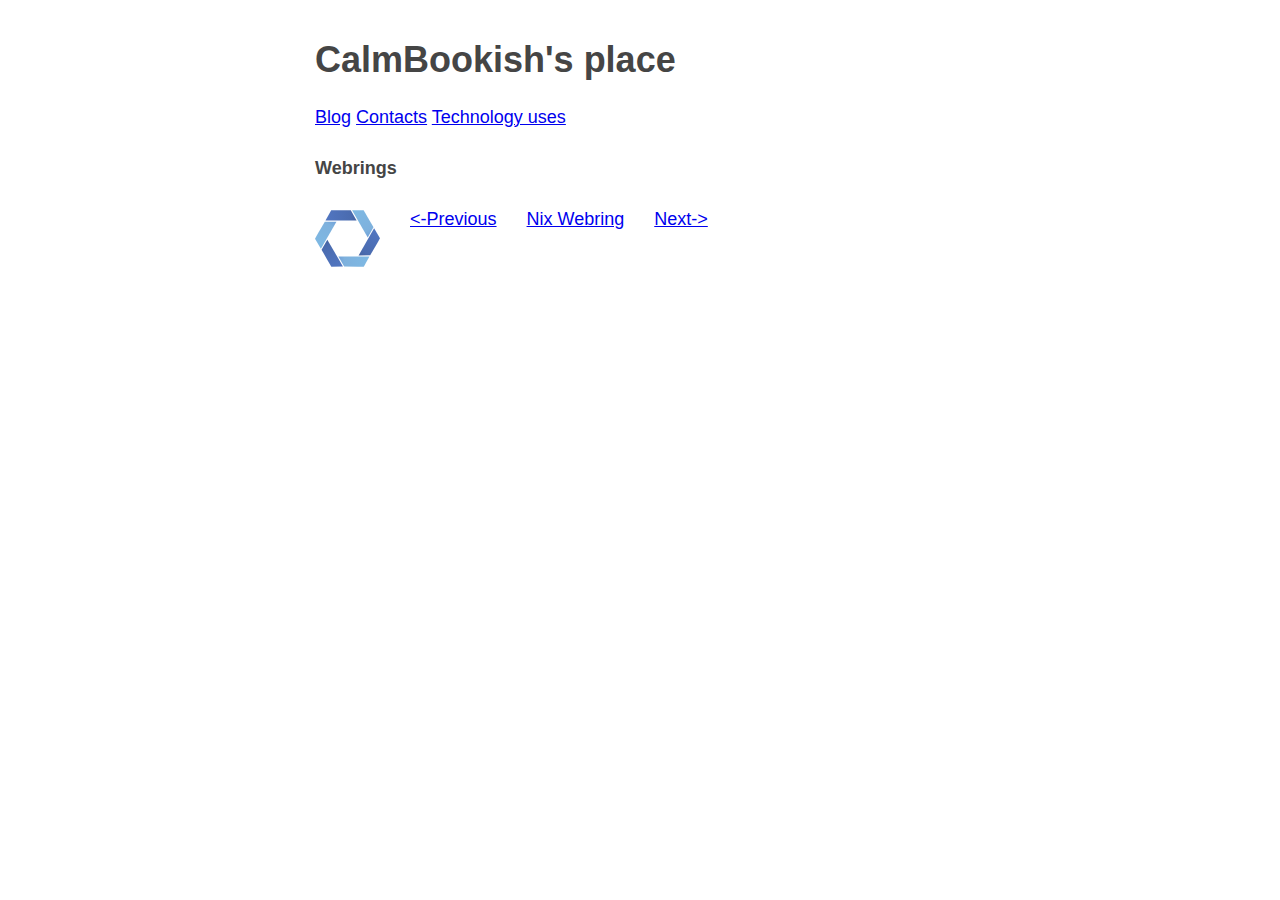
<file: index.html>
<!DOCTYPE html>
<html lang="en">
<head>
    <meta charset="UTF-8">
    <meta name="viewport" content="width=device-width, initial-scale=1.0">
    <title>CalmBookish's nutshell</title>
    <link rel="stylesheet" href="styles/index.css">
    <link rel="stylesheet" href="https://darkosparko.nekoweb.org/webrings/tankwebring/tankring.css">
</head>
<body>
    <h1>CalmBookish's place</h1>
    <div class="text">
        <div class="navbar">
            <a href = "./blog.html">Blog</a>
            <a href = "./contacts.html">Contacts</a>
            <a href="./mytech.html">Technology uses</a>
        </div>
        <h4>Webrings</h4>
        <div class = "nixring">
            <img class="nix" src="img/nix-webring.svg">
            <a href = "https://nixwebr.ing/prev/calmbookish"><-Previous</a> <a href = "https://nixwebr.ing">Nix Webring</a> <a href = "https://nixwebr.ing/next/calmbookish">Next-></a>
        </div>
        <div id='tankring'>
            <script type="text/javascript" src="https://darkosparko.nekoweb.org/webrings/tankwebring/tankring-variables.js"></script>
            <script type="text/javascript" src="https://darkosparko.nekoweb.org/webrings/tankwebring/tankring-widget.js"></script>
        </div>   
    </div>
</body>
</html>
</file>
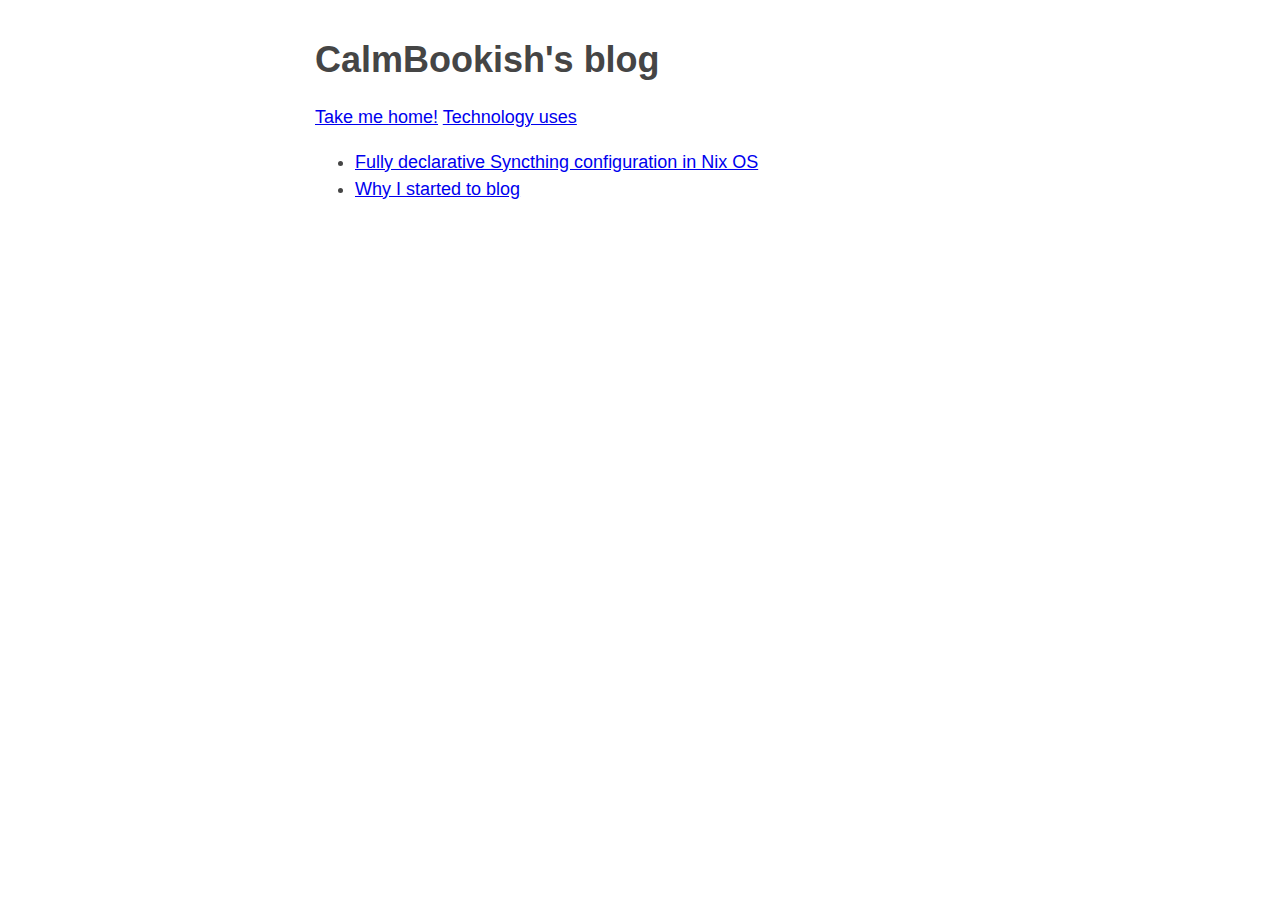
<file: blog.html>
<!DOCTYPE html>
<html lang="en">
<head>
    <meta charset="UTF-8">
    <meta name="viewport" content="width=device-width, initial-scale=1.0">
    <title>CalmBookish's nutshell</title>
    <link rel="stylesheet" href="styles/index.css">
</head>
<body>
    <h1>CalmBookish's blog</h1>
    <div class="text">
    <div class="navbar">
        <a href = "./index.html">Take me home!</a>
        <a href="./mytech.html">Technology uses</a>
    </div>
    <ul class = "posts">
        <li><a href = "blog/syncthing-nixos.html">Fully declarative Syncthing configuration in Nix OS</a></li>
        <li><a href="./blog/why-i-started-to-blog.html">Why I started to blog</a></li>
    </ul>
    </div>
</body>
</html>
</file>
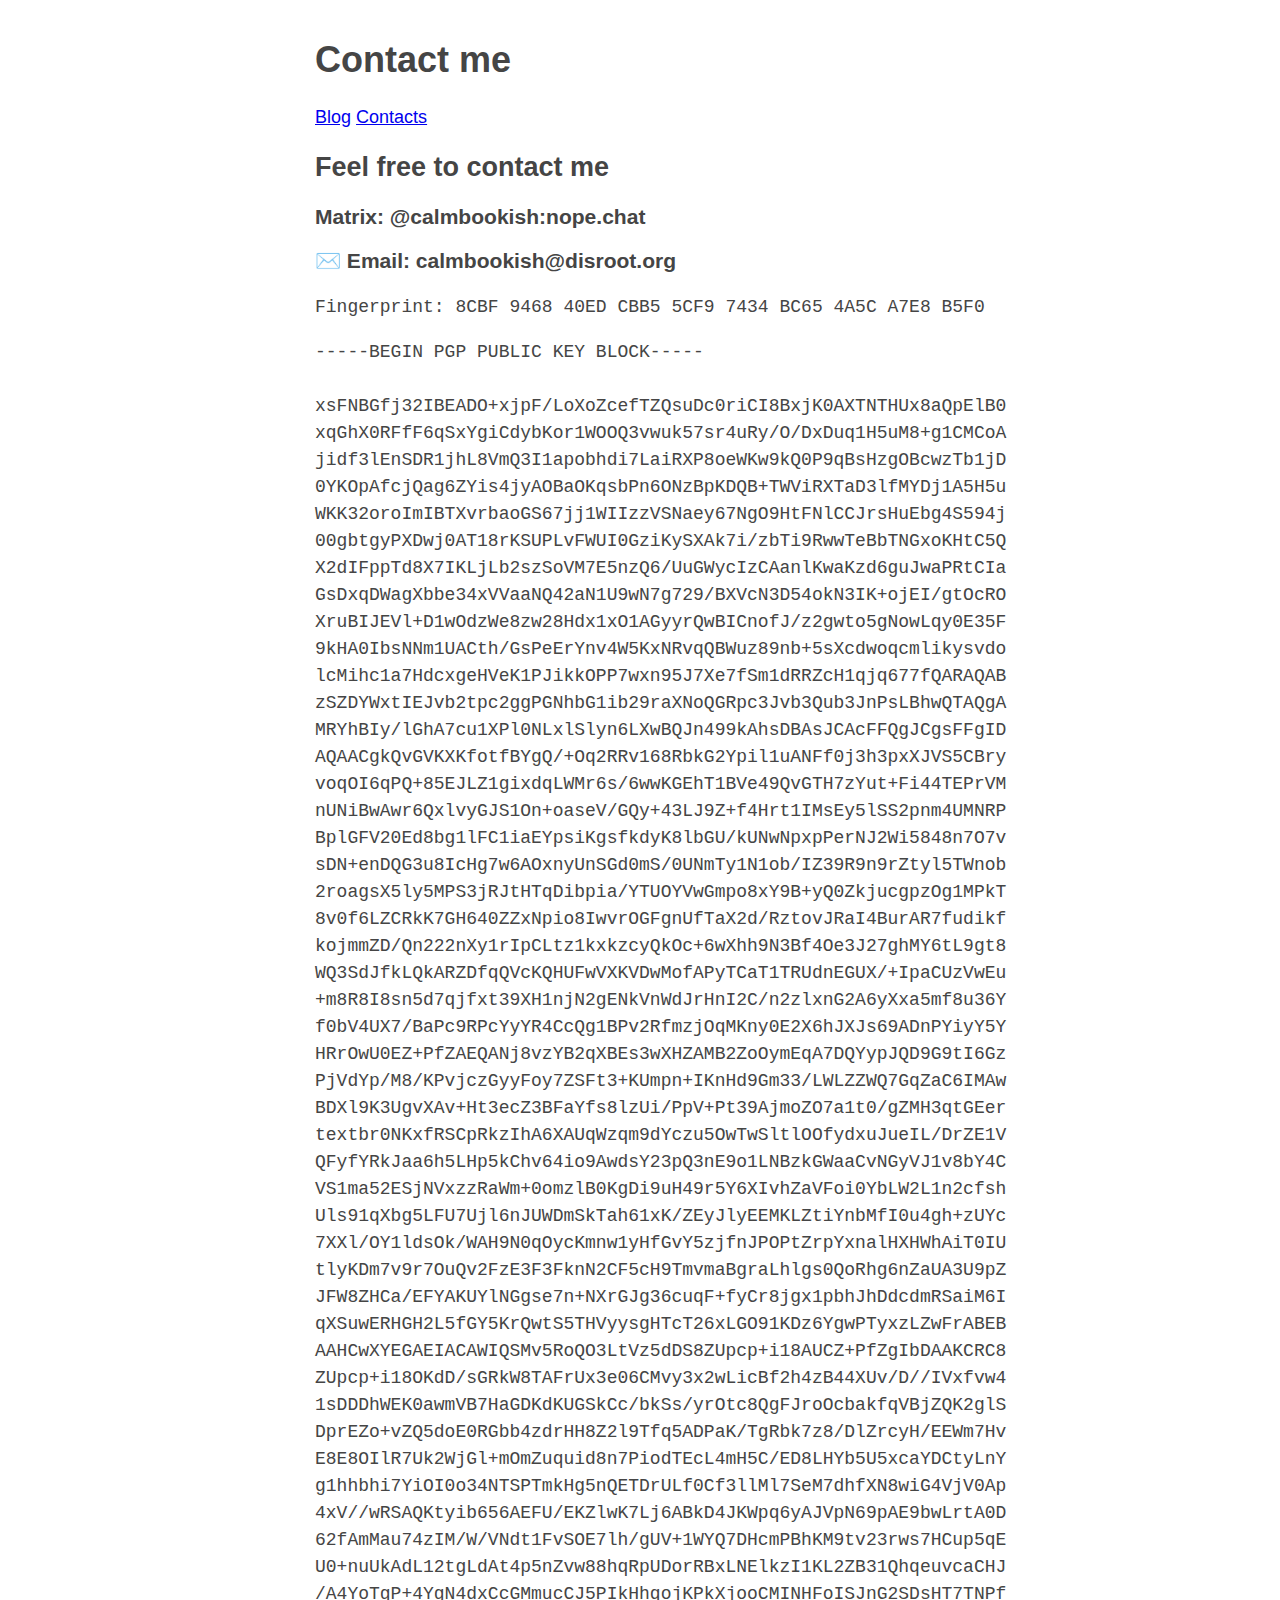
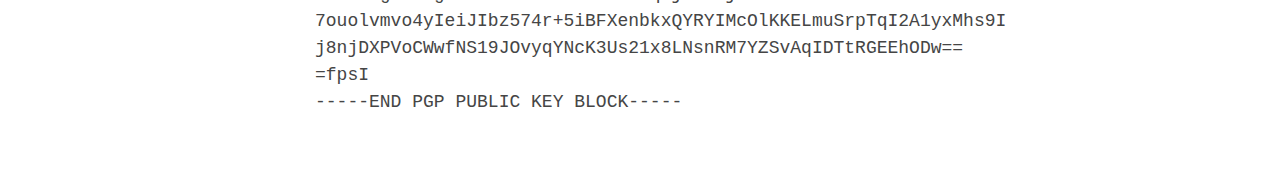
<file: contacts.html>
<!DOCTYPE html>
<html lang="en">
<head>
    <meta charset="UTF-8">
    <meta name="viewport" content="width=device-width, initial-scale=1.0">
    <title>CalmBookish's nutshell</title>
    <link rel="stylesheet" href="styles/index.css">
</head>
<body>
    <h1>Contact me</h1>
    <div class="text">
        <div class="navbar">
            <a href = "./blog.html">Blog</a>
            <a href = "./contact.html">Contacts</a>
        </div>
        <h2>Feel free to contact me</h2>
        <h3>Matrix: @calmbookish:nope.chat</h3>
        <h3>✉️ Email: calmbookish@disroot.org</h3>
        <pre>Fingerprint: 8CBF 9468 40ED CBB5 5CF9 7434 BC65 4A5C A7E8 B5F0</pre>
        <pre>
-----BEGIN PGP PUBLIC KEY BLOCK-----

xsFNBGfj32IBEADO+xjpF/LoXoZcefTZQsuDc0riCI8BxjK0AXTNTHUx8aQpElB0
xqGhX0RFfF6qSxYgiCdybKor1WOOQ3vwuk57sr4uRy/O/DxDuq1H5uM8+g1CMCoA
jidf3lEnSDR1jhL8VmQ3I1apobhdi7LaiRXP8oeWKw9kQ0P9qBsHzgOBcwzTb1jD
0YKOpAfcjQag6ZYis4jyAOBaOKqsbPn6ONzBpKDQB+TWViRXTaD3lfMYDj1A5H5u
WKK32oroImIBTXvrbaoGS67jj1WIIzzVSNaey67NgO9HtFNlCCJrsHuEbg4S594j
00gbtgyPXDwj0AT18rKSUPLvFWUI0GziKySXAk7i/zbTi9RwwTeBbTNGxoKHtC5Q
X2dIFppTd8X7IKLjLb2szSoVM7E5nzQ6/UuGWycIzCAanlKwaKzd6guJwaPRtCIa
GsDxqDWagXbbe34xVVaaNQ42aN1U9wN7g729/BXVcN3D54okN3IK+ojEI/gtOcRO
XruBIJEVl+D1wOdzWe8zw28Hdx1xO1AGyyrQwBICnofJ/z2gwto5gNowLqy0E35F
9kHA0IbsNNm1UACth/GsPeErYnv4W5KxNRvqQBWuz89nb+5sXcdwoqcmlikysvdo
lcMihc1a7HdcxgeHVeK1PJikkOPP7wxn95J7Xe7fSm1dRRZcH1qjq677fQARAQAB
zSZDYWxtIEJvb2tpc2ggPGNhbG1ib29raXNoQGRpc3Jvb3Qub3JnPsLBhwQTAQgA
MRYhBIy/lGhA7cu1XPl0NLxlSlyn6LXwBQJn499kAhsDBAsJCAcFFQgJCgsFFgID
AQAACgkQvGVKXKfotfBYgQ/+Oq2RRv168RbkG2Ypil1uANFf0j3h3pxXJVS5CBry
voqOI6qPQ+85EJLZ1gixdqLWMr6s/6wwKGEhT1BVe49QvGTH7zYut+Fi44TEPrVM
nUNiBwAwr6QxlvyGJS1On+oaseV/GQy+43LJ9Z+f4Hrt1IMsEy5lSS2pnm4UMNRP
BplGFV20Ed8bg1lFC1iaEYpsiKgsfkdyK8lbGU/kUNwNpxpPerNJ2Wi5848n7O7v
sDN+enDQG3u8IcHg7w6AOxnyUnSGd0mS/0UNmTy1N1ob/IZ39R9n9rZtyl5TWnob
2roagsX5ly5MPS3jRJtHTqDibpia/YTUOYVwGmpo8xY9B+yQ0ZkjucgpzOg1MPkT
8v0f6LZCRkK7GH640ZZxNpio8IwvrOGFgnUfTaX2d/RztovJRaI4BurAR7fudikf
kojmmZD/Qn222nXy1rIpCLtz1kxkzcyQkOc+6wXhh9N3Bf4Oe3J27ghMY6tL9gt8
WQ3SdJfkLQkARZDfqQVcKQHUFwVXKVDwMofAPyTCaT1TRUdnEGUX/+IpaCUzVwEu
+m8R8I8sn5d7qjfxt39XH1njN2gENkVnWdJrHnI2C/n2zlxnG2A6yXxa5mf8u36Y
f0bV4UX7/BaPc9RPcYyYR4CcQg1BPv2RfmzjOqMKny0E2X6hJXJs69ADnPYiyY5Y
HRrOwU0EZ+PfZAEQANj8vzYB2qXBEs3wXHZAMB2ZoOymEqA7DQYypJQD9G9tI6Gz
PjVdYp/M8/KPvjczGyyFoy7ZSFt3+KUmpn+IKnHd9Gm33/LWLZZWQ7GqZaC6IMAw
BDXl9K3UgvXAv+Ht3ecZ3BFaYfs8lzUi/PpV+Pt39AjmoZO7a1t0/gZMH3qtGEer
textbr0NKxfRSCpRkzIhA6XAUqWzqm9dYczu5OwTwSltlOOfydxuJueIL/DrZE1V
QFyfYRkJaa6h5LHp5kChv64io9AwdsY23pQ3nE9o1LNBzkGWaaCvNGyVJ1v8bY4C
VS1ma52ESjNVxzzRaWm+0omzlB0KgDi9uH49r5Y6XIvhZaVFoi0YbLW2L1n2cfsh
Uls91qXbg5LFU7Ujl6nJUWDmSkTah61xK/ZEyJlyEEMKLZtiYnbMfI0u4gh+zUYc
7XXl/OY1ldsOk/WAH9N0qOycKmnw1yHfGvY5zjfnJPOPtZrpYxnalHXHWhAiT0IU
tlyKDm7v9r7OuQv2FzE3F3FknN2CF5cH9TmvmaBgraLhlgs0QoRhg6nZaUA3U9pZ
JFW8ZHCa/EFYAKUYlNGgse7n+NXrGJg36cuqF+fyCr8jgx1pbhJhDdcdmRSaiM6I
qXSuwERHGH2L5fGY5KrQwtS5THVyysgHTcT26xLGO91KDz6YgwPTyxzLZwFrABEB
AAHCwXYEGAEIACAWIQSMv5RoQO3LtVz5dDS8ZUpcp+i18AUCZ+PfZgIbDAAKCRC8
ZUpcp+i18OKdD/sGRkW8TAFrUx3e06CMvy3x2wLicBf2h4zB44XUv/D//IVxfvw4
1sDDDhWEK0awmVB7HaGDKdKUGSkCc/bkSs/yrOtc8QgFJroOcbakfqVBjZQK2glS
DprEZo+vZQ5doE0RGbb4zdrHH8Z2l9Tfq5ADPaK/TgRbk7z8/DlZrcyH/EEWm7Hv
E8E8OIlR7Uk2WjGl+mOmZuquid8n7PiodTEcL4mH5C/ED8LHYb5U5xcaYDCtyLnY
g1hhbhi7YiOI0o34NTSPTmkHg5nQETDrULf0Cf3llMl7SeM7dhfXN8wiG4VjV0Ap
4xV//wRSAQKtyib656AEFU/EKZlwK7Lj6ABkD4JKWpq6yAJVpN69pAE9bwLrtA0D
62fAmMau74zIM/W/VNdt1FvSOE7lh/gUV+1WYQ7DHcmPBhKM9tv23rws7HCup5qE
U0+nuUkAdL12tgLdAt4p5nZvw88hqRpUDorRBxLNElkzI1KL2ZB31QhqeuvcaCHJ
/A4YoTgP+4YgN4dxCcGMmucCJ5PIkHhqojKPkXjooCMINHFoISJnG2SDsHT7TNPf
7ouolvmvo4yIeiJIbz574r+5iBFXenbkxQYRYIMcOlKKELmuSrpTqI2A1yxMhs9I
j8njDXPVoCWwfNS19JOvyqYNcK3Us21x8LNsnRM7YZSvAqIDTtRGEEhODw==
=fpsI
-----END PGP PUBLIC KEY BLOCK-----
        </pre>
    </div>
</body>
</html>
</file>
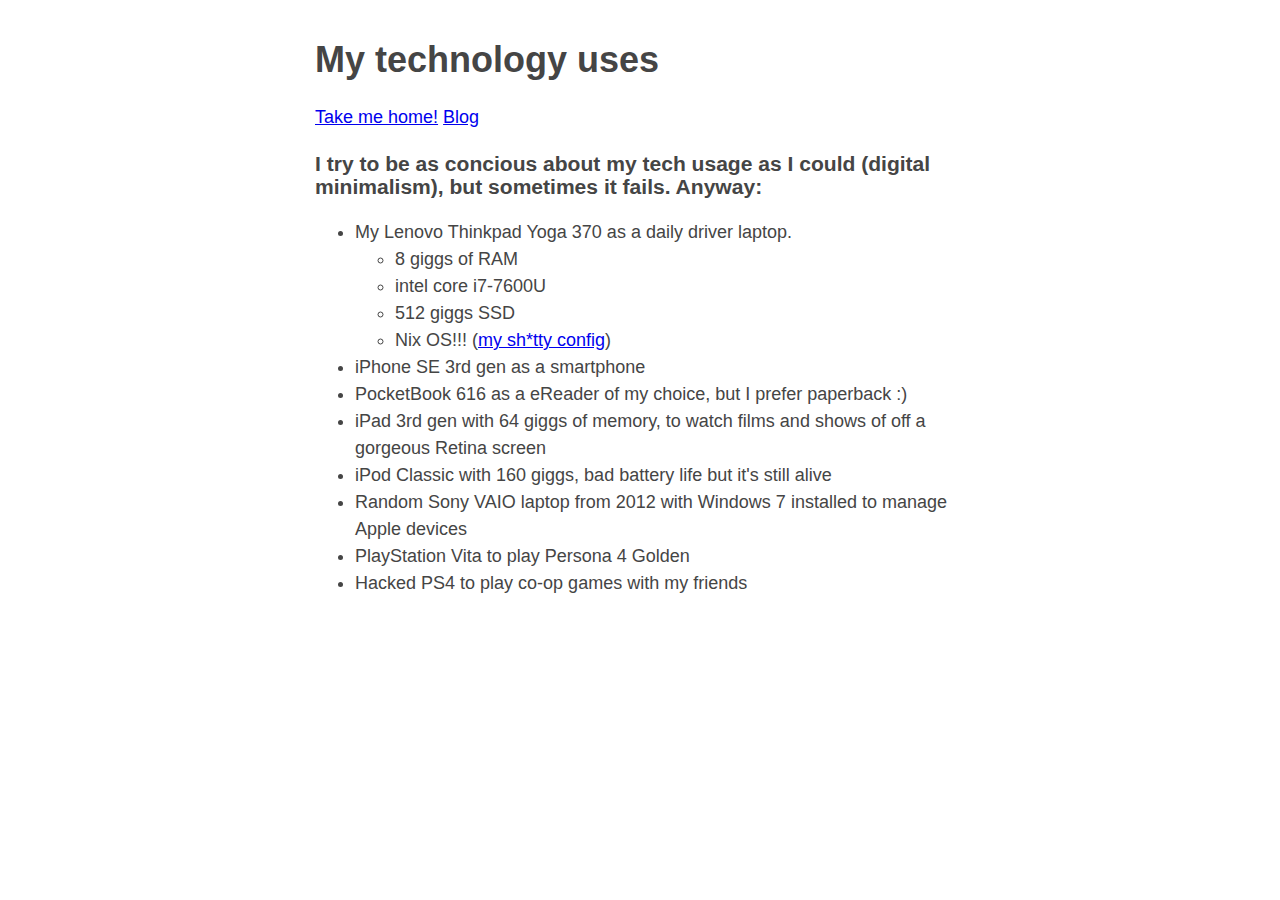
<file: mytech.html>
<!DOCTYPE html>
<html lang="en">
<head>
    <meta charset="UTF-8">
    <meta name="viewport" content="width=device-width, initial-scale=1.0">
    <title>CalmBookish's nutshell</title>
    <link rel="stylesheet" href="styles/index.css">
</head>
<body>
    <h1>My technology uses</h1>
    <div class="text">
        <div class="navbar">
            <a href = "./index.html">Take me home!</a>
            <a href = "./blog.html">Blog</a>
        </div>
        <h3>I try to be as concious about my tech usage as I could (digital minimalism), but sometimes it fails. Anyway:</h3>
        <ul>
            <li>My Lenovo Thinkpad Yoga 370 as a daily driver laptop.</li>
            <ul>
                <li>8 giggs of RAM</li>
                <li>intel core i7-7600U</li>
                <li>512 giggs SSD</li>
                <li>Nix OS!!! (<a href = "https://github.com/calmbookish/nixconfig">my sh*tty config</a>)</li>
            </ul>
            <li>iPhone SE 3rd gen as a smartphone</li>
            <li>PocketBook 616 as a eReader of my choice, but I prefer paperback :)</li>
            <li>iPad 3rd gen with 64 giggs of memory, to watch films and shows of off a gorgeous Retina screen</li>
            <li>iPod Classic with 160 giggs, bad battery life but it's still alive</li>
            <li>Random Sony VAIO laptop from 2012 with Windows 7 installed to manage Apple devices</li>
            <li>PlayStation Vita to play Persona 4 Golden</li>
            <li>Hacked PS4 to play co-op games with my friends</li>
        </ul>
    </div>
</body>
</html>
</file>
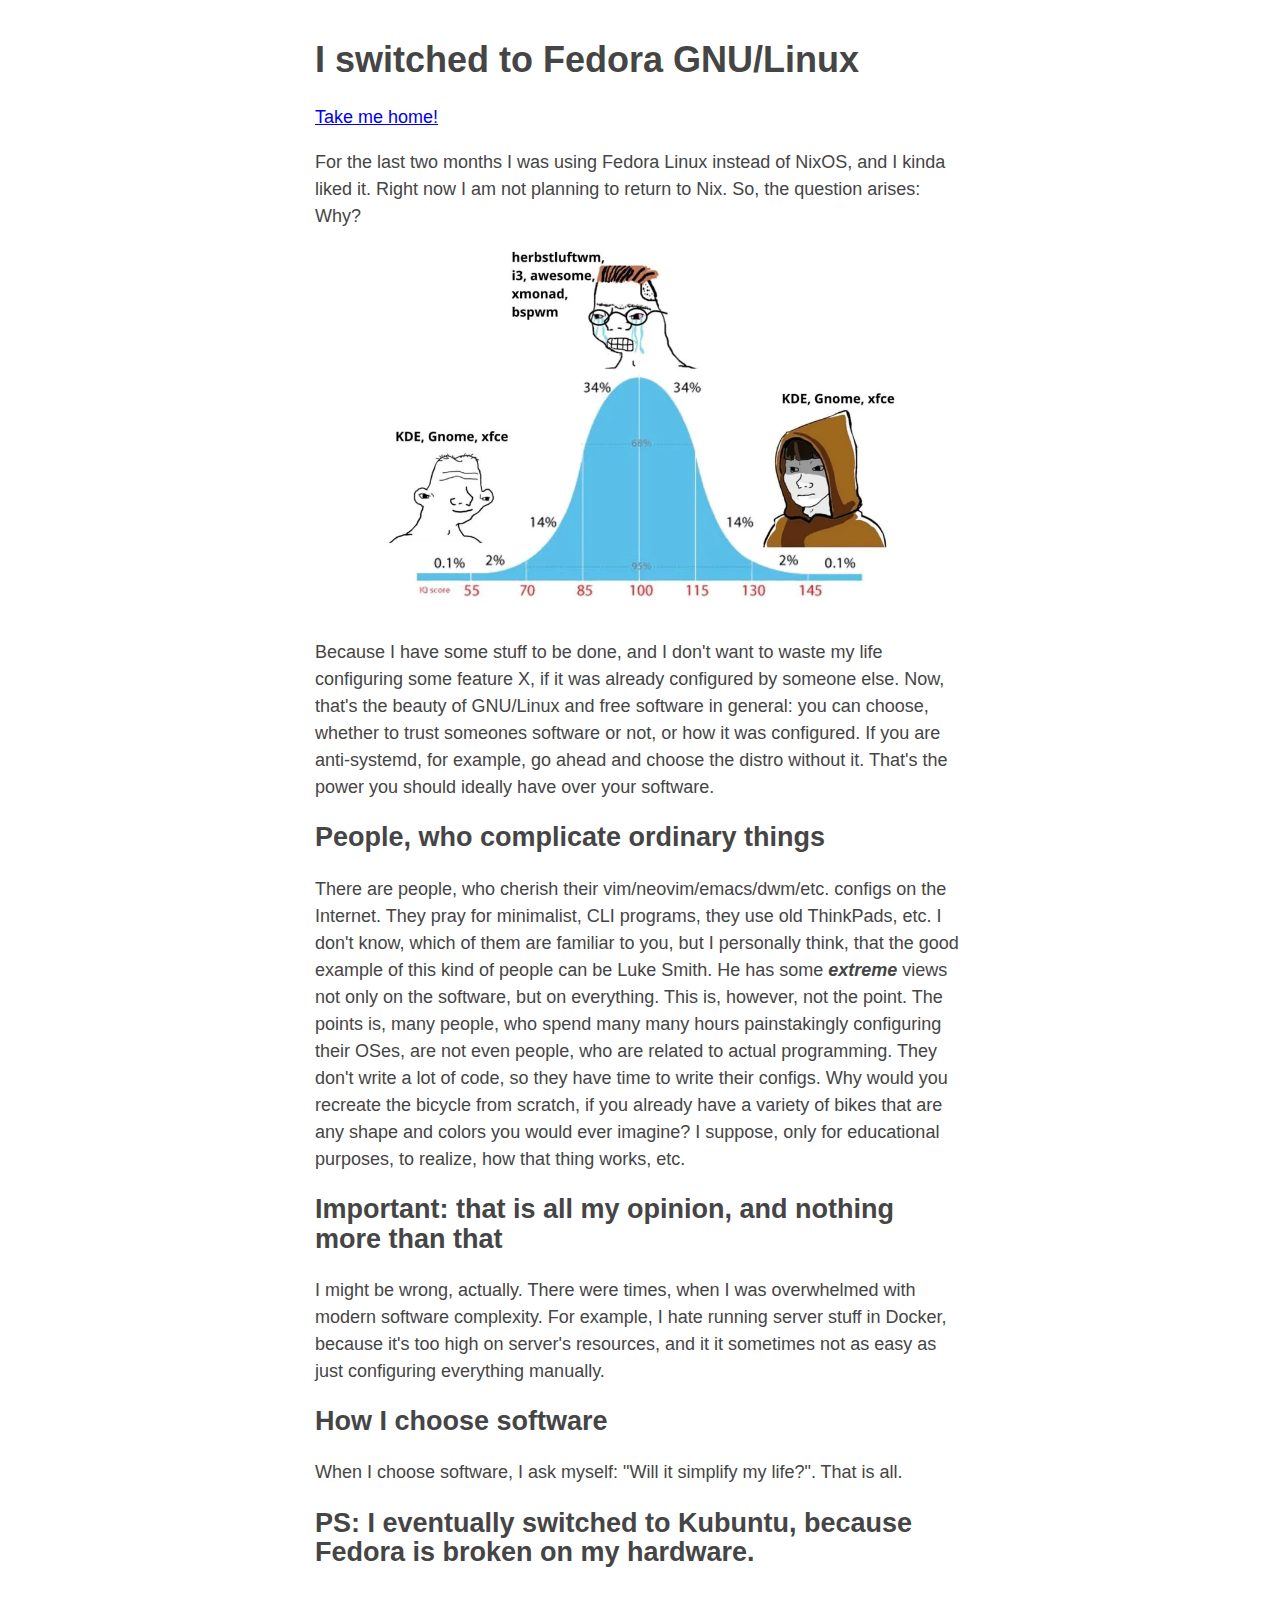
<file: blog/i-switched-to-fedora.html>
<!doctype html>
<html lang="en">
    <head>
        <meta charset="UTF-8" />
        <meta name="viewport" content="width=device-width, initial-scale=1.0" />
        <title>CalmBookish's nutshell</title>
        <link rel="stylesheet" href="../styles/index.css" />
    </head>
    <style>
        img {
            width: 100%;
        }
    </style>
    <body>
        <h1>I switched to Fedora GNU/Linux</h1>
        <a href="../index.html">Take me home!</a>
        <p>
            For the last two months I was using Fedora Linux instead of NixOS,
            and I kinda liked it. Right now I am not planning to return to Nix.
            So, the question arises: Why?
        </p>
        <img src="../img/f*ck-ricers.webp" />
        <p>
            Because I have some stuff to be done, and I don't want to waste my
            life configuring some feature X, if it was already configured by
            someone else. Now, that's the beauty of GNU/Linux and free software
            in general: you can choose, whether to trust someones software or
            not, or how it was configured. If you are anti-systemd, for example,
            go ahead and choose the distro without it. That's the power you
            should ideally have over your software.
        </p>
        <h2>People, who complicate ordinary things</h2>
        <p>
            There are people, who cherish their vim/neovim/emacs/dwm/etc.
            configs on the Internet. They pray for minimalist, CLI programs,
            they use old ThinkPads, etc. I don't know, which of them are
            familiar to you, but I personally think, that the good example of
            this kind of people can be Luke Smith. He has some
            <i><b>extreme</b></i>
            views not only on the software, but on everything. This is, however,
            not the point. The points is, many people, who spend many many hours
            painstakingly configuring their OSes, are not even people, who are
            related to actual programming. They don't write a lot of code, so
            they have time to write their configs. Why would you recreate the
            bicycle from scratch, if you already have a variety of bikes that
            are any shape and colors you would ever imagine? I suppose, only for
            educational purposes, to realize, how that thing works, etc.
        </p>
        <h2>Important: that is all my opinion, and nothing more than that</h2>
        <p>
            I might be wrong, actually. There were times, when I was overwhelmed
            with modern software complexity. For example, I hate running server
            stuff in Docker, because it's too high on server's resources, and it
            it sometimes not as easy as just configuring everything manually.
        </p>
        <h2>How I choose software</h2>
        <p>
            When I choose software, I ask myself: "Will it simplify my life?".
            That is all.
        </p>
        <h2>PS: I eventually switched to Kubuntu, because Fedora is broken on my hardware.</h2>
        <script
            src="https://utteranc.es/client.js"
            repo="calmbookish/calmbookish.github.io"
            issue-term="url"
            label="💬comments"
            theme="github-light"
            crossorigin="anonymous"
            async
        ></script>
    </body>
</html>
</file>
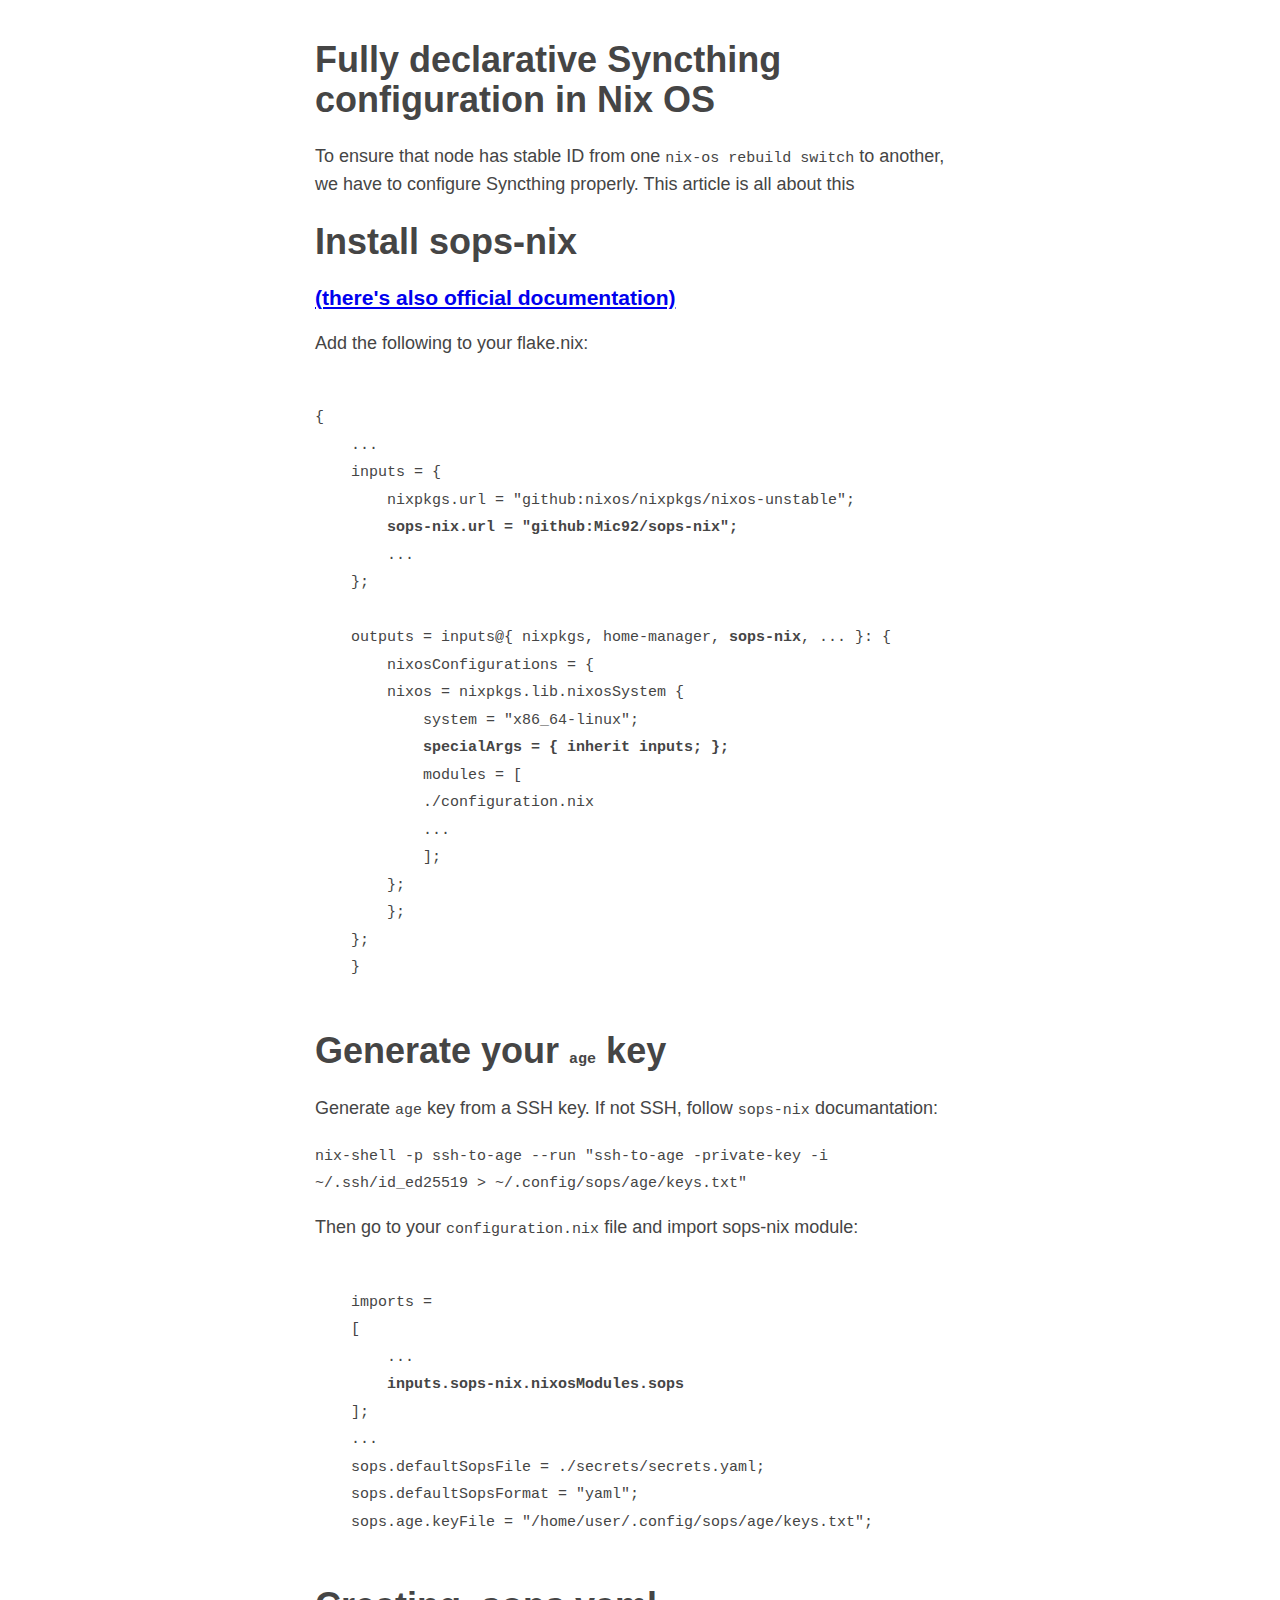
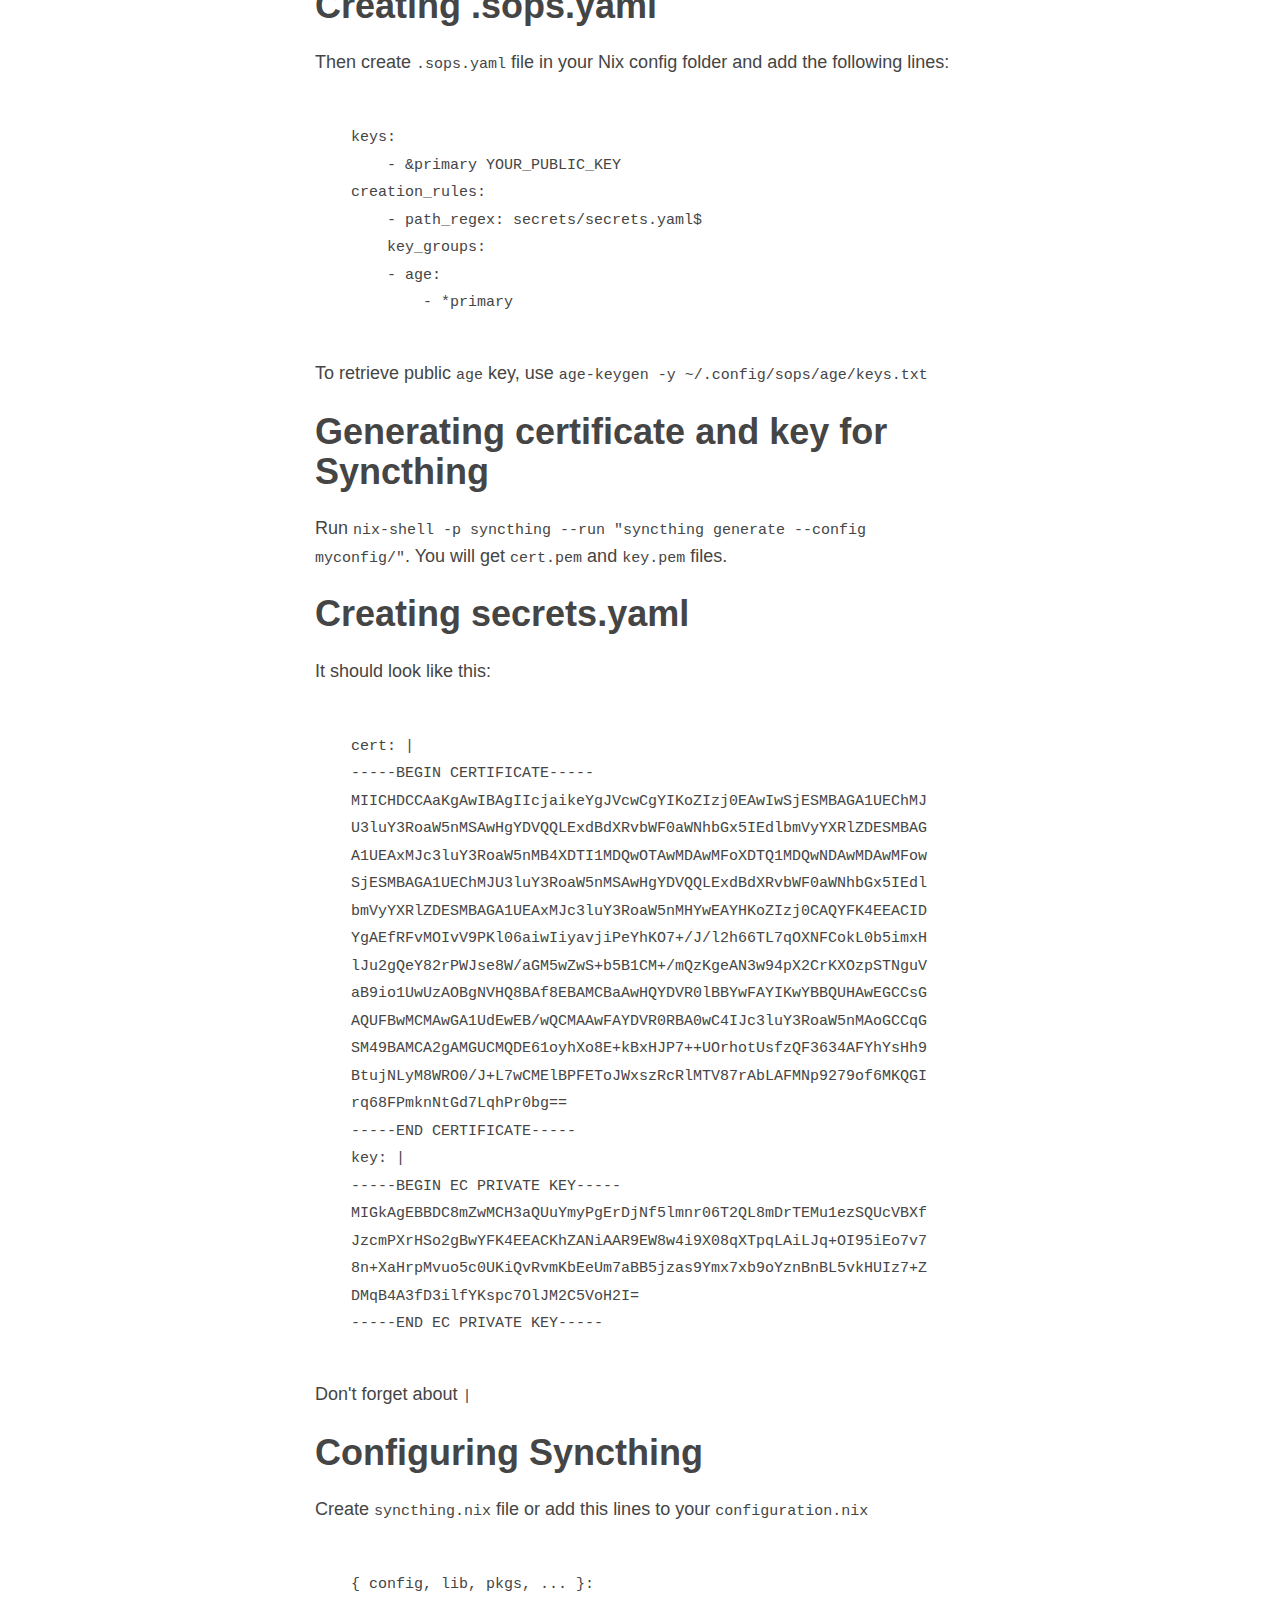
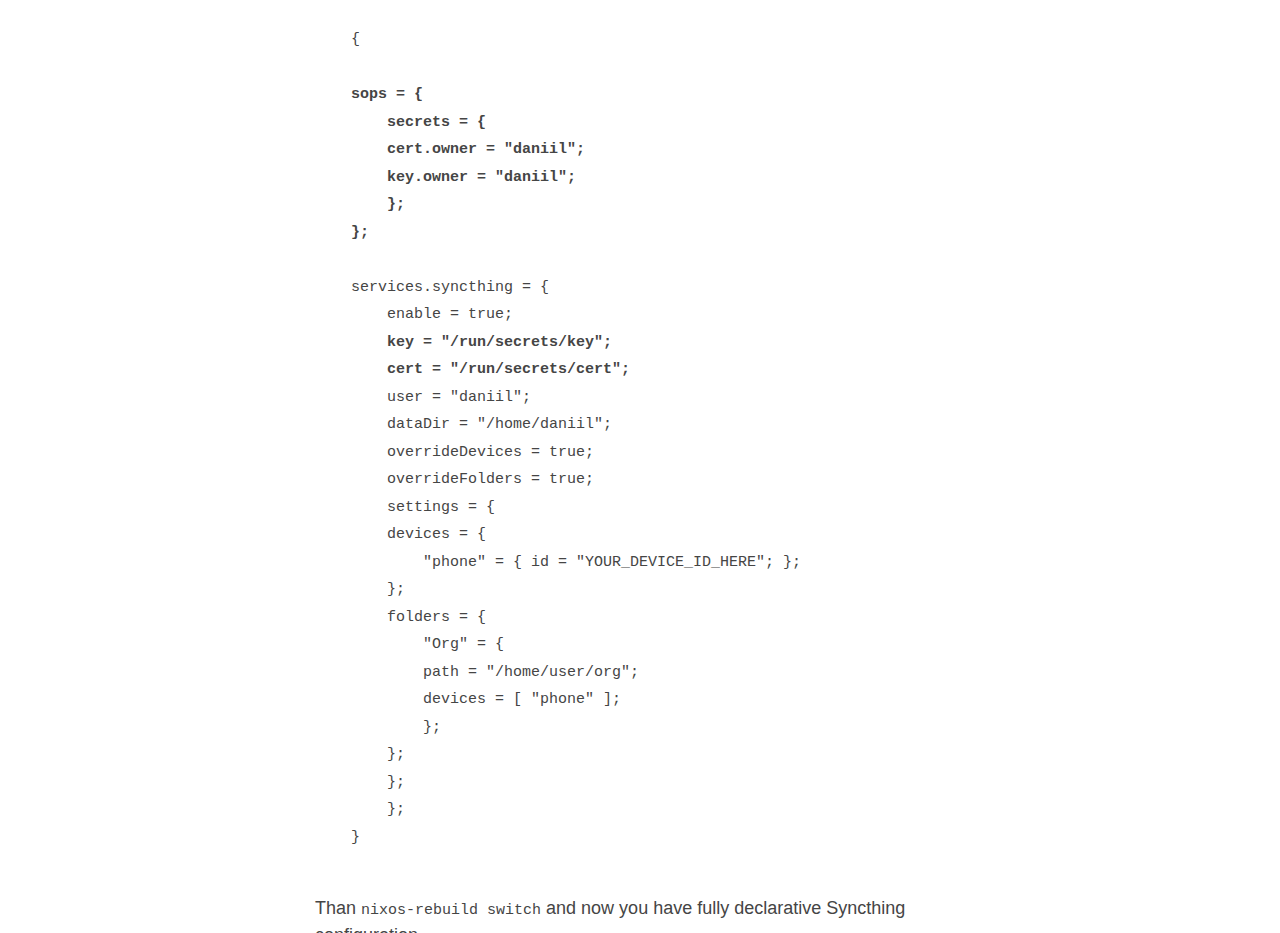
<file: blog/syncthing-nixos.html>
<!DOCTYPE html>
<html lang="en">
<head>
    <meta charset="UTF-8">
    <meta name="viewport" content="width=device-width, initial-scale=1.0">
    <title>CalmBookish's nutshell</title>
    <link rel="stylesheet" href="../styles/index.css">
</head>
<body>
    <h1>Fully declarative Syncthing configuration in Nix OS</h1>
    <p>
        To ensure that node has stable ID from one <code>nix-os rebuild switch</code> to another, we have to 
        configure Syncthing properly. This article is all about this
    </p>
    <h1>Install sops-nix</h1>
    <h3><a href="https://github.com/Mic92/sops-nix/blob/master/README.md">(there's also official documentation)</a></h3>
    <p>Add the following to your flake.nix:</p>
    <code>
{
    ...
    inputs = {
        nixpkgs.url = "github:nixos/nixpkgs/nixos-unstable";
        <strong>sops-nix.url = "github:Mic92/sops-nix";</strong>
        ...
    };
    
    outputs = inputs@{ nixpkgs, home-manager, <strong>sops-nix</strong>, ... }: {
        nixosConfigurations = {
        nixos = nixpkgs.lib.nixosSystem {
            system = "x86_64-linux";
            <strong>specialArgs = { inherit inputs; };</strong>
            modules = [
            ./configuration.nix
            ...
            ];
        };
        };
    };
    } 
    </code>
    <h1>Generate your <code>age</code> key</h1>
    <p>Generate <code>age</code> key from a SSH key. If not SSH, follow <code>sops-nix</code> documantation:</p>
    <code>nix-shell -p ssh-to-age --run "ssh-to-age -private-key -i ~/.ssh/id_ed25519 > ~/.config/sops/age/keys.txt"</code>
    <p>Then go to your <code>configuration.nix</code> file and import sops-nix module:</p>
    <code>
    imports =
    [
        ...
        <b>inputs.sops-nix.nixosModules.sops</b>
    ];
    ...
    sops.defaultSopsFile = ./secrets/secrets.yaml;
    sops.defaultSopsFormat = "yaml";
    sops.age.keyFile = "/home/user/.config/sops/age/keys.txt";
    </code>
    <p>
    <h1>Creating .sops.yaml</h1>    
    Then create <code>.sops.yaml</code> file in your Nix config folder and add the following lines:</p>
    <code>
    keys:
        - &primary YOUR_PUBLIC_KEY
    creation_rules:
        - path_regex: secrets/secrets.yaml$
        key_groups:
        - age:
            - *primary 
    </code>
    <p>To retrieve public <code>age</code> key, use <code>age-keygen -y ~/.config/sops/age/keys.txt</code></p>
    <h1>Generating certificate and key for Syncthing</h1>
    <p>Run <code>nix-shell -p syncthing --run "syncthing generate --config myconfig/"</code>. You will get <code>cert.pem</code> and <code>key.pem</code> files.</p>
    <h1>Creating secrets.yaml</h1>
    <p>It should look like this:</p>
    <code>
    cert: |
    -----BEGIN CERTIFICATE-----
    MIICHDCCAaKgAwIBAgIIcjaikeYgJVcwCgYIKoZIzj0EAwIwSjESMBAGA1UEChMJ
    U3luY3RoaW5nMSAwHgYDVQQLExdBdXRvbWF0aWNhbGx5IEdlbmVyYXRlZDESMBAG
    A1UEAxMJc3luY3RoaW5nMB4XDTI1MDQwOTAwMDAwMFoXDTQ1MDQwNDAwMDAwMFow
    SjESMBAGA1UEChMJU3luY3RoaW5nMSAwHgYDVQQLExdBdXRvbWF0aWNhbGx5IEdl
    bmVyYXRlZDESMBAGA1UEAxMJc3luY3RoaW5nMHYwEAYHKoZIzj0CAQYFK4EEACID
    YgAEfRFvMOIvV9PKl06aiwIiyavjiPeYhKO7+/J/l2h66TL7qOXNFCokL0b5imxH
    lJu2gQeY82rPWJse8W/aGM5wZwS+b5B1CM+/mQzKgeAN3w94pX2CrKXOzpSTNguV
    aB9io1UwUzAOBgNVHQ8BAf8EBAMCBaAwHQYDVR0lBBYwFAYIKwYBBQUHAwEGCCsG
    AQUFBwMCMAwGA1UdEwEB/wQCMAAwFAYDVR0RBA0wC4IJc3luY3RoaW5nMAoGCCqG
    SM49BAMCA2gAMGUCMQDE61oyhXo8E+kBxHJP7++UOrhotUsfzQF3634AFYhYsHh9
    BtujNLyM8WRO0/J+L7wCMElBPFEToJWxszRcRlMTV87rAbLAFMNp9279of6MKQGI
    rq68FPmknNtGd7LqhPr0bg==
    -----END CERTIFICATE-----
    key: |
    -----BEGIN EC PRIVATE KEY-----
    MIGkAgEBBDC8mZwMCH3aQUuYmyPgErDjNf5lmnr06T2QL8mDrTEMu1ezSQUcVBXf
    JzcmPXrHSo2gBwYFK4EEACKhZANiAAR9EW8w4i9X08qXTpqLAiLJq+OI95iEo7v7
    8n+XaHrpMvuo5c0UKiQvRvmKbEeUm7aBB5jzas9Ymx7xb9oYznBnBL5vkHUIz7+Z
    DMqB4A3fD3ilfYKspc7OlJM2C5VoH2I=
    -----END EC PRIVATE KEY-----
    </code>
    <p>Don't forget about <code>|</code></p>
    <h1>Configuring Syncthing</h1>
    <p>Create <code>syncthing.nix</code> file or add this lines to your <code>configuration.nix</code></p>
    <code>
    { config, lib, pkgs, ... }:

    {
    <strong>
    sops = {
        secrets = {
        cert.owner = "daniil";
        key.owner = "daniil";
        };
    };
    </strong>
    services.syncthing = {
        enable = true;
        <strong>key = "/run/secrets/key";</strong>
        <strong>cert = "/run/secrets/cert";</strong>
        user = "daniil";
        dataDir = "/home/daniil";
        overrideDevices = true;
        overrideFolders = true;
        settings = {
        devices = {
            "phone" = { id = "YOUR_DEVICE_ID_HERE"; };
        };
        folders = {
            "Org" = {
            path = "/home/user/org";
            devices = [ "phone" ];
            };
        };
        };
        };
    }
    </code>
    <p>Than <code>nixos-rebuild switch</code> and now you have fully declarative Syncthing configuration</p>
    <script src="https://utteranc.es/client.js"
        repo="calmbookish/calmbookish.github.io"
        issue-term="url"
        label="💬comments"
        theme="github-light"
        crossorigin="anonymous"
        async>
</script>
</body>
</html>
</file>
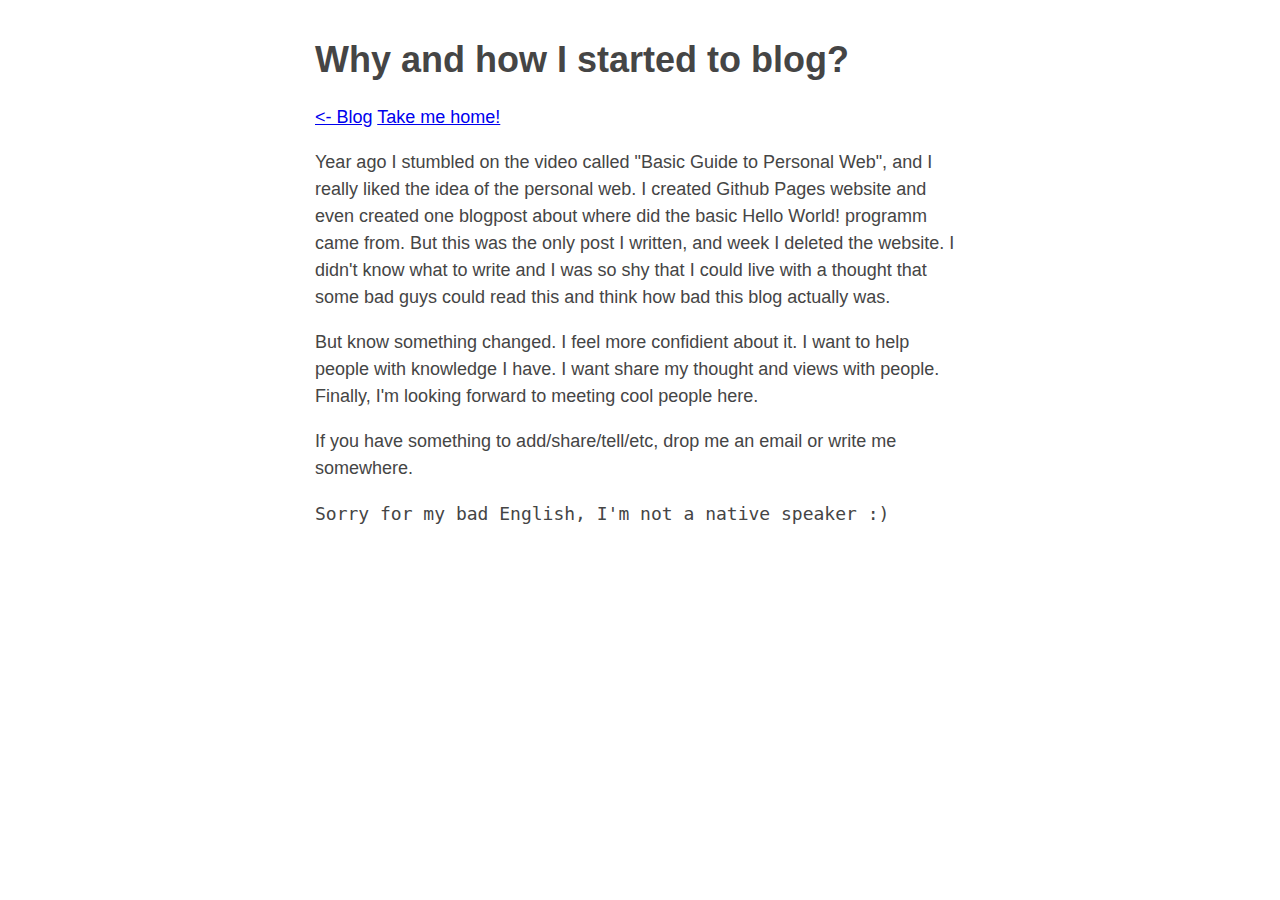
<file: blog/why-i-started-to-blog.html>
<!DOCTYPE html>
<html lang="en">
<head>
    <meta charset="UTF-8">
    <meta name="viewport" content="width=device-width, initial-scale=1.0">
    <title>CalmBookish's nutshell</title>
    <link rel="stylesheet" href="../styles/index.css">
</head>
<body>
    <h1>Why and how I started to blog?</h1>
    <div class="text">
    <div class="navbar">
        <a href = "../blog.html"><- Blog</a> <a href = "../index.html">Take me home!</a>
    </div>
    <p>
        Year ago I stumbled on the video called "Basic Guide to Personal Web", and I really liked the idea of the personal web. 
        I created Github Pages website and even created one blogpost about where did the basic Hello World! programm came from. 
        But this was the only post I written, and week I deleted the website. 
        I didn't know what to write and I was so shy that I could live with a thought that some bad guys could read this and think how bad this blog actually was. 
    </p>
    <p>
        But know something changed. 
        I feel more confidient about it.
        I want to help people with knowledge I have. I want share my thought and views with people.
        Finally, I'm looking forward to meeting cool people here.
    </p>
    <p>
        If you have something to add/share/tell/etc, drop me an email or write me somewhere.
    </p>
    <pre>Sorry for my bad English, I'm not a native speaker :)</pre>
    </div>
    <script src="https://utteranc.es/client.js"
        repo="calmbookish/calmbookish.github.io"
        issue-term="url"
        label="💬comments"
        theme="github-light"
        crossorigin="anonymous"
        async>
</script>
</body>
</html>
</file>
<file: styles/index.css>
body {
    max-width: 650px;
    margin: 40px auto;
    padding: 0 10px;
    font: 18px/1.5 -apple-system, BlinkMacSystemFont, "Segoe UI", Roboto, "Helvetica Neue", Arial, "Noto Sans", sans-serif, "Apple Color Emoji", "Segoe UI Emoji", "Segoe UI Symbol", "Noto Color Emoji";
    color: #454545;
  }
  
  h1,
  h2,
  h3 {
    line-height: 1.1;
  }
  
  @media (prefers-color-scheme: dark) {
    body {
      color: #c9d1d9;
      background: #0d1117;
    }
  
    a:link {
      color: #58a6ff;
    }
  
    a:visited {
      color: #8e96f0;
    }
  }
.nix{
  max-width: 10%;
}
.nixring{
  display: flex;
  gap: 30px;
}
code{
  white-space: pre-wrap;
  font-size: 15px;
}
</file>
